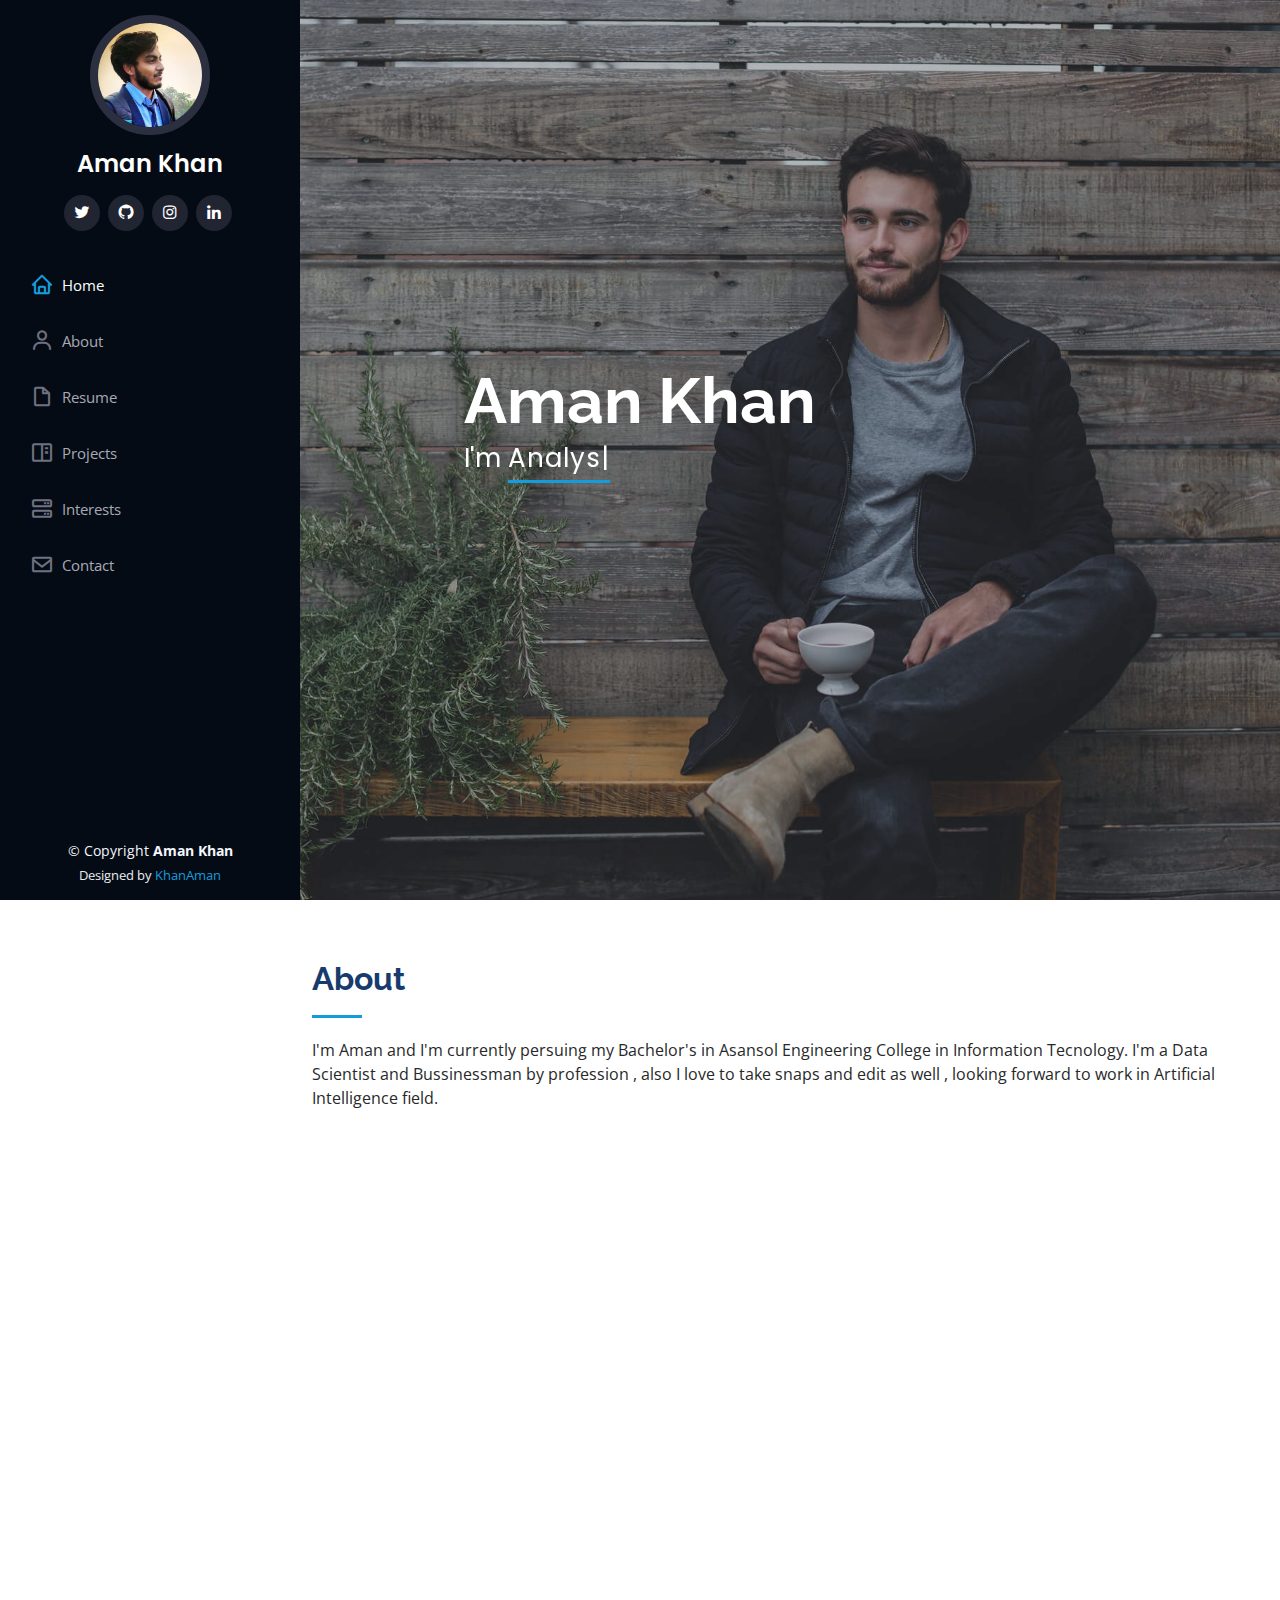
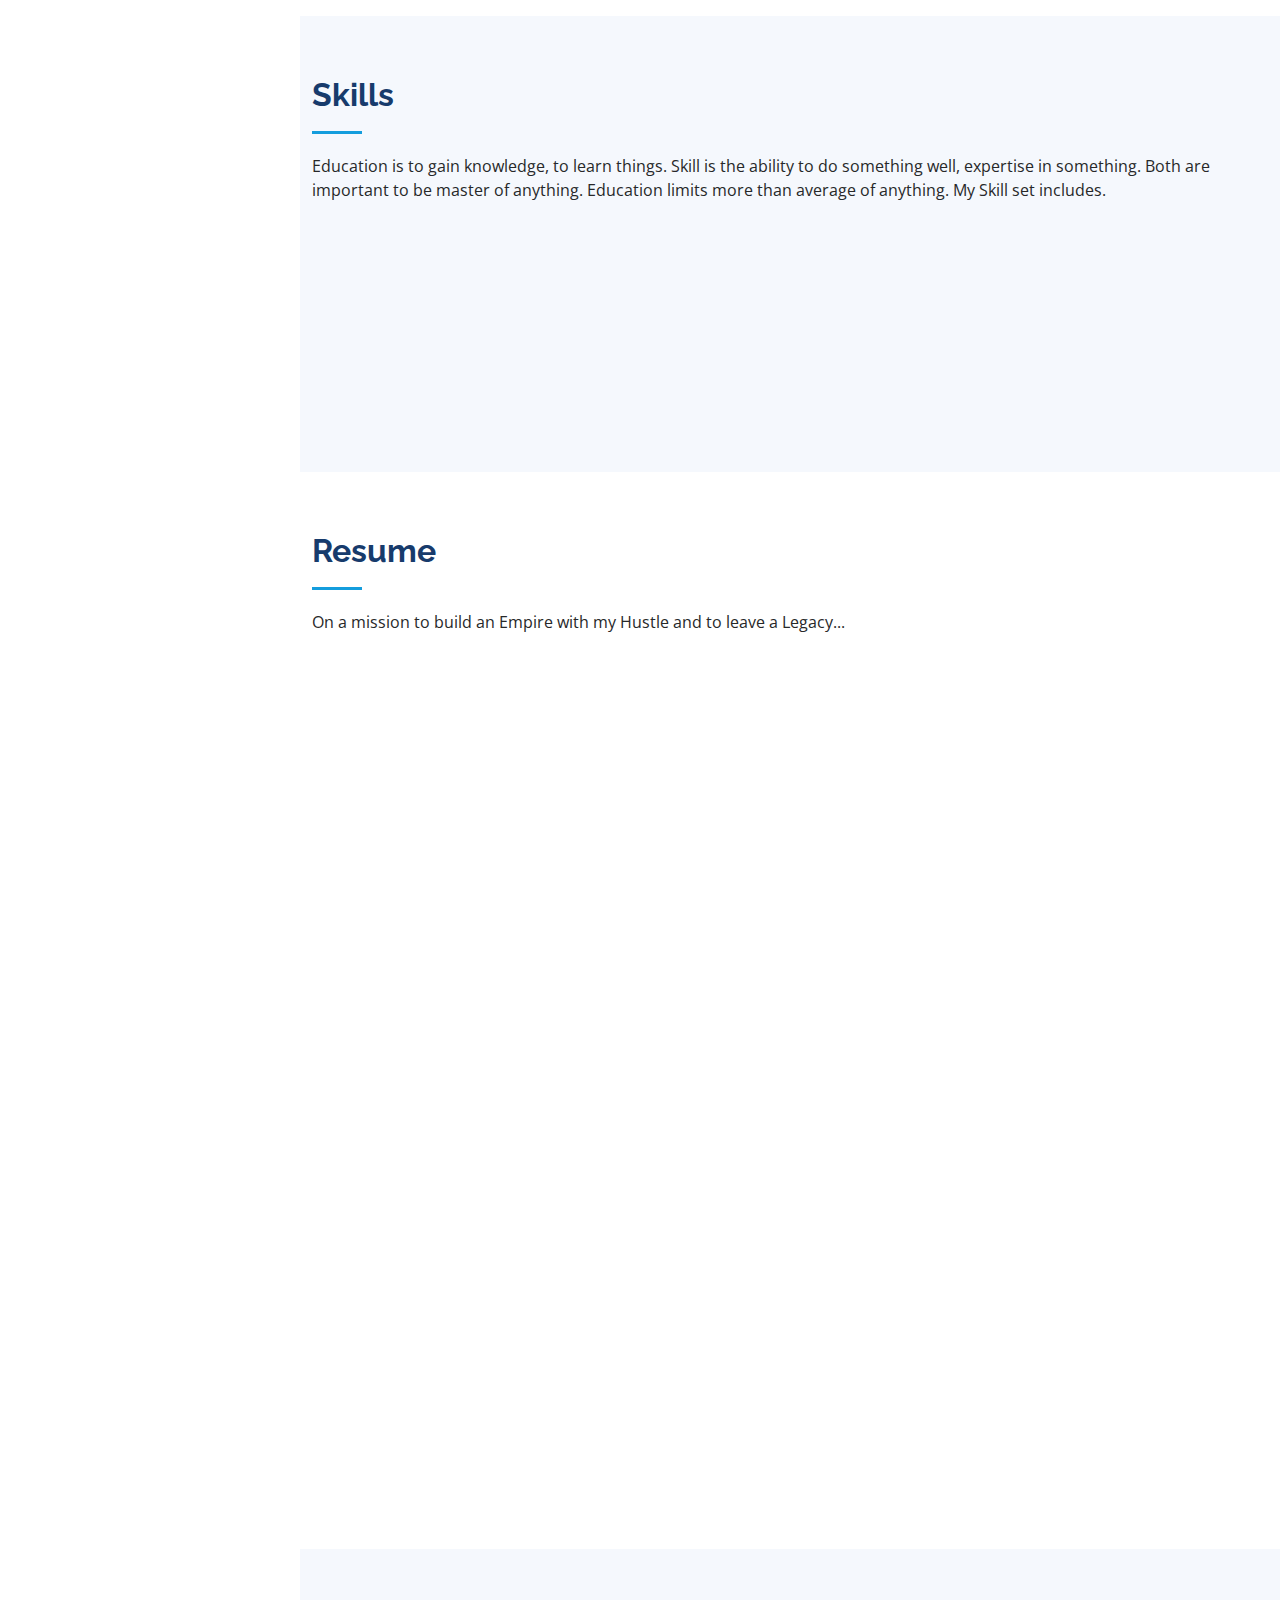
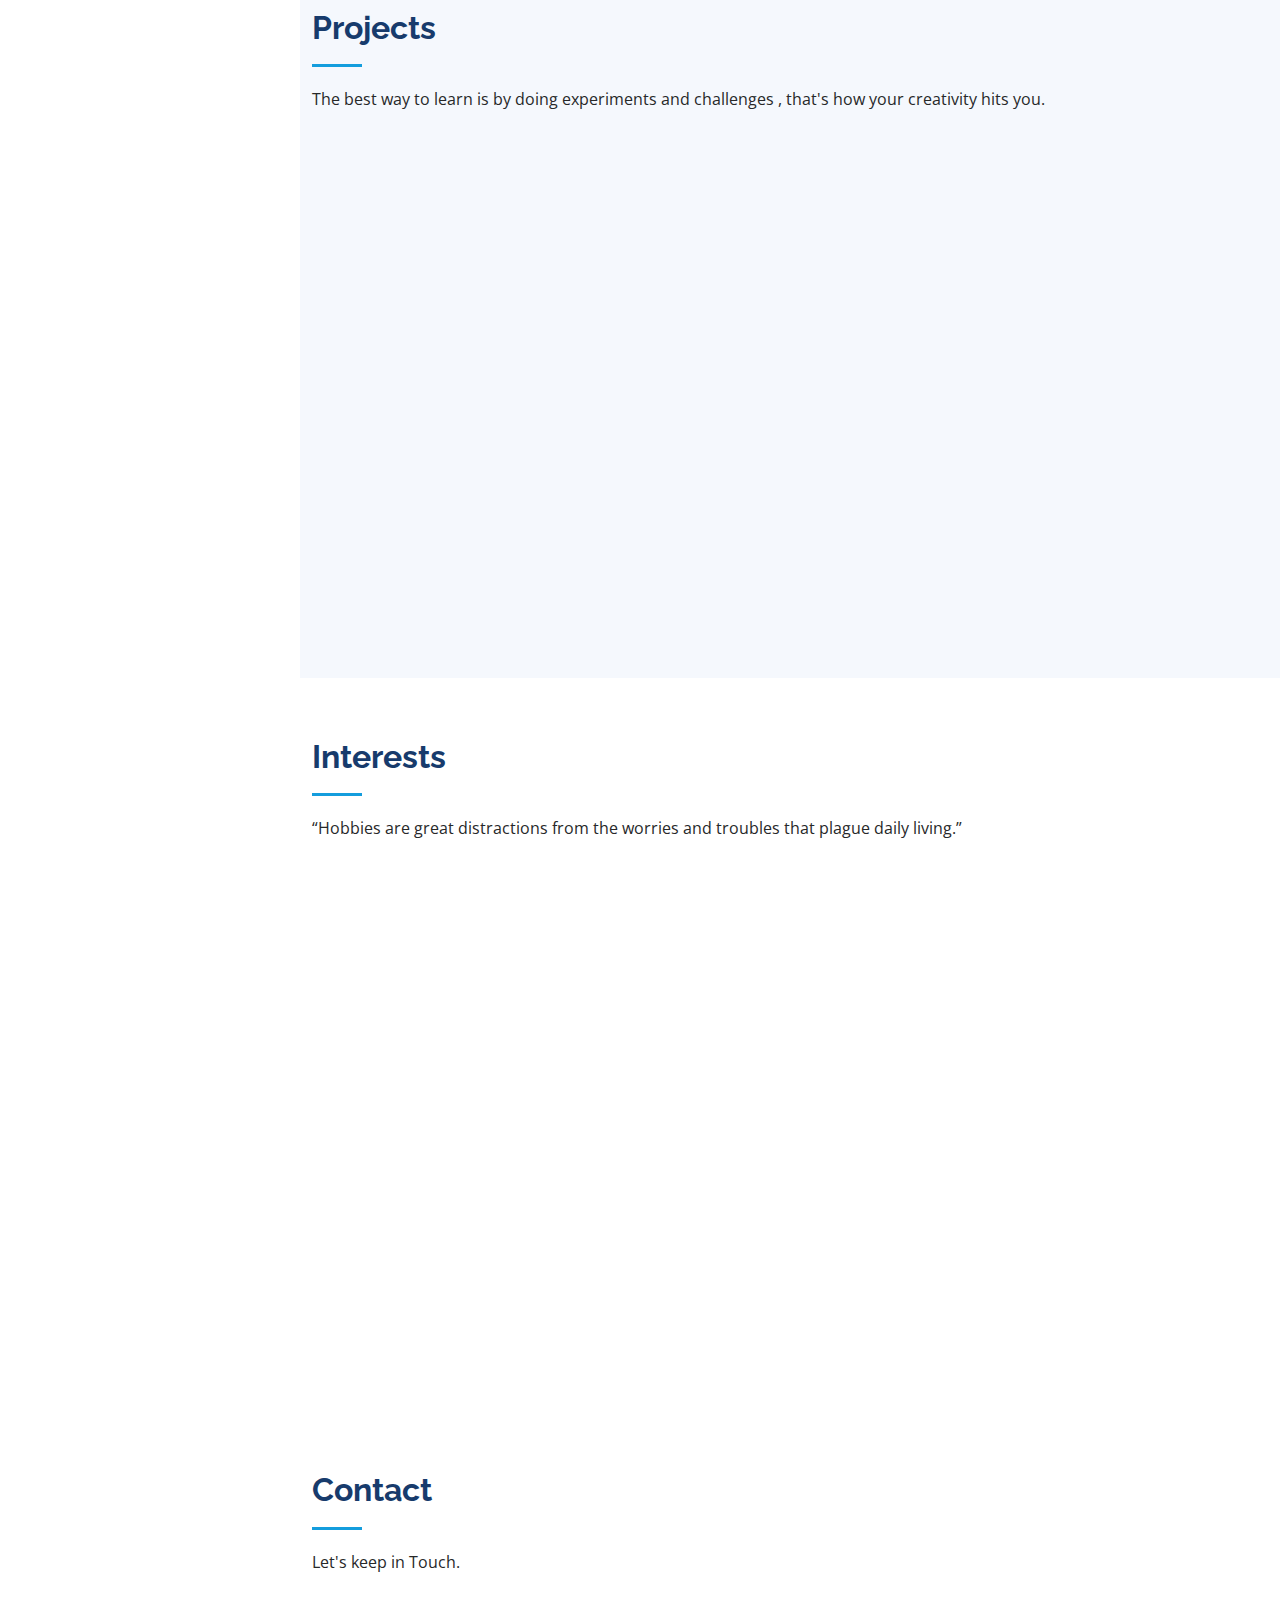
<file: index.html>
<!DOCTYPE html>
<html lang="en">

<head>
  <meta charset="utf-8">
  <meta content="width=device-width, initial-scale=1.0" name="viewport">

  <title>Aman's | Personal Portfolio</title>
  <meta content="" name="description">
  <meta content="" name="keywords">

  <!-- Favicons -->
  <link href="assets/img/AvatarMaker.png" rel="icon">
  <link href="assets/img/apple-touch-icon.png" rel="apple-touch-icon">

  <!-- Google Fonts -->
  <link href="https://fonts.googleapis.com/css?family=Open+Sans:300,300i,400,400i,600,600i,700,700i|Raleway:300,300i,400,400i,500,500i,600,600i,700,700i|Poppins:300,300i,400,400i,500,500i,600,600i,700,700i" rel="stylesheet">

  <!-- Vendor CSS Files -->
  <link href="assets/vendor/aos/aos.css" rel="stylesheet">
  <link href="assets/vendor/bootstrap/css/bootstrap.min.css" rel="stylesheet">
  <link href="assets/vendor/bootstrap-icons/bootstrap-icons.css" rel="stylesheet">
  <link href="assets/vendor/boxicons/css/boxicons.min.css" rel="stylesheet">
  <link href="assets/vendor/glightbox/css/glightbox.min.css" rel="stylesheet">
  <link href="assets/vendor/swiper/swiper-bundle.min.css" rel="stylesheet">

  <!-- Template Main CSS File -->
  <link href="assets/css/style.css" rel="stylesheet">

  <!-- =======================================================
  * Template Name: iPortfolio - v3.7.0
  * Template URL: https://bootstrapmade.com/iportfolio-bootstrap-portfolio-websites-template/
  * Author: BootstrapMade.com
  * License: https://bootstrapmade.com/license/
  ======================================================== -->
</head>

<body>

  <!-- ======= Mobile nav toggle button ======= -->
  <i class="bi bi-list mobile-nav-toggle d-xl-none"></i>

  <!-- ======= Header ======= -->
  <header id="header">
    <div class="d-flex flex-column">

      <div class="profile">
        <img src="assets/img/amanimage.jpg" alt="" class="img-fluid rounded-circle">
        <h1 class="text-light"><a href="index.html">Aman Khan</a></h1>
        <div class="social-links mt-3 text-center">
          <a href="https://twitter.com/Kissu23802170" class="twitter"><i class="bx bxl-twitter"></i></a>
          <a href="https://github.com/iam-aman-khan" class="facebook"><i class="bx bxl-github"></i></a>
          <a href="https://www.instagram.com/__.k.i.s.s.u.__/" class="instagram"><i class="bx bxl-instagram"></i></a>
          <a href="https://www.linkedin.com/in/amankhan0701/" class="linkedin"><i class="bx bxl-linkedin"></i></a>
        </div>
      </div>

      <nav id="navbar" class="nav-menu navbar">
        <ul>
          <li><a href="#hero" class="nav-link scrollto active"><i class="bx bx-home"></i> <span>Home</span></a></li>
          <li><a href="#about" class="nav-link scrollto"><i class="bx bx-user"></i> <span>About</span></a></li>
          <li><a href="#resume" class="nav-link scrollto"><i class="bx bx-file-blank"></i> <span>Resume</span></a></li>
          <li><a href="#portfolio" class="nav-link scrollto"><i class="bx bx-book-content"></i> <span>Projects</span></a></li>
          <li><a href="#services" class="nav-link scrollto"><i class="bx bx-server"></i> <span>Interests</span></a></li>
          <li><a href="#contact" class="nav-link scrollto"><i class="bx bx-envelope"></i> <span>Contact</span></a></li>
        </ul>
      </nav><!-- .nav-menu -->
    </div>
  </header><!-- End Header -->

  <!-- ======= Hero Section ======= -->
  <section id="hero" class="d-flex flex-column justify-content-center align-items-center">
    <div class="hero-container" data-aos="fade-in">
      <h1>Aman Khan</h1>
      <p>I'm <span class="typed" data-typed-items="Analyst, Developer, Writer, Photographer"></span></p>
    </div>
  </section><!-- End Hero -->

  <main id="main">

    <!-- ======= About Section ======= -->
    <section id="about" class="about">
      <div class="container">

        <div class="section-title">
          <h2>About</h2>
          <p>I'm Aman and I'm
             currently persuing my Bachelor's in Asansol Engineering College in Information Tecnology. I'm a Data Scientist and Bussinessman by profession , also I love to take snaps and edit as well , looking forward to work in Artificial Intelligence field.</p>
        </div>

        <div class="row">
          <div class="col-lg-4" data-aos="fade-right">
            <img src="assets/img/aman3.jpg" class="img-fluid" alt="">
          </div>
          <div class="col-lg-8 pt-4 pt-lg-0 content" data-aos="fade-left">
            <h3>Data Analyst &amp; Web Developer.</h3>
            <p class="fst-italic">
              I'm very much handy in manipulating and finding insights from data with help of my skill set that includes Python , R , Java , HTML , CSS , Statistics , Probabilty , PowerBI , Tableau , SQL , NoSQL.
            </p>
            <div class="row">
              <div class="col-lg-6">
                <ul>
                  <li><i class="bi bi-chevron-right"></i> <strong>Birthday:</strong> <span>7 January 2001</span></li>
                  <li><i class="bi bi-chevron-right"></i> <strong>Email:</strong> <span>amanknt0701@gmail.com</span></li>
                  <li><i class="bi bi-chevron-right"></i> <strong>Phone:</strong> <span>+91-3413568261 </span></li>
                  <li><i class="bi bi-chevron-right"></i> <strong>City:</strong> <span>Asansol</span></li>
                </ul>
              </div>
              <div class="col-lg-6">
                <ul>
                  <li><i class="bi bi-chevron-right"></i> <strong>Age:</strong> <span>21</span></li>
                  <li><i class="bi bi-chevron-right"></i> <strong>Degree:</strong> <span>Bachelor</span></li>
                  <li><i class="bi bi-chevron-right"></i> <strong>Works:</strong> <span>https://github.com/iam-aman-khan</span></li>
                  <li><i class="bi bi-chevron-right"></i> <strong>Freelance:</strong> <span>Available</span></li>
                </ul>
              </div>
            </div>
            <ul style="list-style-type:disc;">
              <li>Dedication , Discipline Dominates everyone...</li>
              <li>Your life is what you make ,so make it Magical always...</li>
            </ul> 
          </div>
        </div>

      </div>
    </section><!-- End About Section -->

    
    <!-- ======= Skills Section ======= -->
    <section id="skills" class="skills section-bg">
      <div class="container">

        <div class="section-title">
          <h2>Skills</h2>
          <p>Education is to gain knowledge, to learn things. Skill is the ability to do something well, expertise in something. Both are important to be master of anything. Education limits more than average of anything. My Skill set includes.</p>
        </div>

        <div class="row skills-content">

          <div class="col-lg-6" data-aos="fade-up">

            <div class="progress">
              <span class="skill">Python <i class="val">100%</i></span>
              <div class="progress-bar-wrap">
                <div class="progress-bar" role="progressbar" aria-valuenow="100" aria-valuemin="0" aria-valuemax="100"></div>
              </div>
            </div>

            <div class="progress">
              <span class="skill">SQL <i class="val">90%</i></span>
              <div class="progress-bar-wrap">
                <div class="progress-bar" role="progressbar" aria-valuenow="90" aria-valuemin="0" aria-valuemax="100"></div>
              </div>
            </div>

            <div class="progress">
              <span class="skill">Java <i class="val">75%</i></span>
              <div class="progress-bar-wrap">
                <div class="progress-bar" role="progressbar" aria-valuenow="75" aria-valuemin="0" aria-valuemax="100"></div>
              </div>
            </div>

          </div>

          <div class="col-lg-6" data-aos="fade-up" data-aos-delay="100">

            <div class="progress">
              <span class="skill">HTML <i class="val">80%</i></span>
              <div class="progress-bar-wrap">
                <div class="progress-bar" role="progressbar" aria-valuenow="80" aria-valuemin="0" aria-valuemax="100"></div>
              </div>
            </div>

            <div class="progress">
              <span class="skill">Machine Learning <i class="val">90%</i></span>
              <div class="progress-bar-wrap">
                <div class="progress-bar" role="progressbar" aria-valuenow="90" aria-valuemin="0" aria-valuemax="100"></div>
              </div>
            </div>

            <div class="progress">
              <span class="skill">R <i class="val">55%</i></span>
              <div class="progress-bar-wrap">
                <div class="progress-bar" role="progressbar" aria-valuenow="55" aria-valuemin="0" aria-valuemax="100"></div>
              </div>
            </div>

          </div>

        </div>

      </div>
    </section><!-- End Skills Section -->

    <!-- ======= Resume Section ======= -->
    <section id="resume" class="resume">
      <div class="container">

        <div class="section-title">
          <h2>Resume</h2>
          <p>On a mission to build an Empire with my Hustle and to leave a Legacy...</p>
        </div>

        <div class="row">
          <div class="col-lg-6" data-aos="fade-up">
            <h3 class="resume-title">Sumary</h3>
            <div class="resume-item pb-0">
              <h4>Aman Khan</h4>
              <p><em>Innovative and deadline-driven Data Analyst with 2+ years of experience of Manipulating , Engineering , finding insights and building Artificial Intelligence models from Raw Data.</em></p>
              <ul>
                <li>West Bengal, Asansol</li>
                <li>+91-3413568261 8918043421</li>
                <li>amanknt0701@gmail.com</li>
              </ul>
            </div>

            <h3 class="resume-title">Education</h3>
            <div class="resume-item">
              <h4>B.Tech Information Technology</h4>
              <h5>2019 - 2023</h5>
              <p><em>Asansol Engineering College , Kanyapur</em></p>
              <p>I'm currently persuing my Bachelor's in Asansol Engineering College in Information Tecnology and in my Third Year.</p>
            </div>
            <div class="resume-item">
              <h4>High School</h4>
              <h5>2017 - 2019</h5>
              <p><em>The Crescent School , Azad Nagar</em></p>
              <p>I h've completed my Higher Secondary Education with Science stream in CBSE Board from Crescent School with flying colours.</p>
            </div>
          </div>
          <div class="col-lg-6" data-aos="fade-up" data-aos-delay="100">
            <h3 class="resume-title">Professional Experience</h3>
            <div class="resume-item">
              <h4>Data Science specialist</h4>
              <h5>2019 - Present</h5>
              <p><em>I believe Life is all about creating & living experiences that are worth sharing.</em></p>
              <ul>
                <li>Content Based Movie recommender System with Python Language using data pre processing , Natural Language Processing , AI and Streamlit framework.</li>
                <li>Olympics history and achievents Data analysis Web application. </li>
                <li>Microsoft Power BI Sales report that’ll explain the Revenue , sales , profit made by date , each segment , categories , sub categories in a Region in a single INTERACTIVE Dashboard</li>
                <li>Automatic Exploratory Data analysis Web App analysis.</li>
                <li>IOT for Healthcare Innovative project that checks entire health of a person in minutes and shows the progress report i real time web app..</li>
                <li>Microsoft Power BI “what-if” analysis on different Cryptocurrencies investment scenarios with Forecasting , Interconnected Multiple Page reports , Q&A  and dynamic button using Data Modeling on multiple Data sources</li>
                <li>Mentored and Organized Innovative Championships , Workshops , Seminars and Events in different Clubs in the college.</li>
                <li>Contributed in Open source coomunity Like python.org.</li>
              </ul>
            </div>
          </div>
        </div>

      </div>
    </section><!-- End Resume Section -->

    <!-- ======= Portfolio Section ======= -->
    <section id="portfolio" class="portfolio section-bg">
      <div class="container">

        <div class="section-title">
          <h2>Projects</h2>
          <p>The best way to learn is by doing experiments and challenges , that's how your creativity hits you.</p>
        </div>

        <div class="row" data-aos="fade-up">
          <div class="col-lg-12 d-flex justify-content-center">
            <ul id="portfolio-flters">
              <li data-filter="*" class="filter-active">All</li>
              
            </ul>
          </div>
        </div>
        <div class="row portfolio-container" data-aos="fade-up" data-aos-delay="100">

          <div class="col-lg-4 col-md-6 portfolio-item filter-app">
            <div class="portfolio-wrap">
              <img src="assets/img/portfolio/mrs.jpg" class="img-fluid" alt="">
              <div class="portfolio-links">
                <a href="assets/img/portfolio/mrs2.png" data-gallery="portfolioGallery" class="portfolio-lightbox" ><i class="bx bx-plus"></i></a>
                <a href="https://movie-recommender-sys-by-aman.herokuapp.com/" title="More Details"><i class="bx bx-link"></i></a>
              </div>
            </div>
          </div>


          <div class="col-lg-4 col-md-6 portfolio-item filter-app">
            <div class="portfolio-wrap">
              <img src="assets/img/portfolio/ods.jpg" class="img-fluid" alt="">
              <div class="portfolio-links">
                <a href="assets/img/portfolio/oda2.png" data-gallery="portfolioGallery" class="portfolio-lightbox" ><i class="bx bx-plus"></i></a>
                <a href="https://oda-by-aman.herokuapp.com/" title="More Details"><i class="bx bx-link"></i></a>
              </div>
            </div>
          </div>

          <div class="col-lg-4 col-md-6 portfolio-item filter-app">
            <div class="portfolio-wrap">
              <img src="assets/img/portfolio/eda.png" class="img-fluid" alt="">
              <div class="portfolio-links">
                <a href="assets/img/portfolio/eda2.png" data-gallery="portfolioGallery" class="portfolio-lightbox" ><i class="bx bx-plus"></i></a>
                <a href="https://eda-by-aman.herokuapp.com/" title="More Details"><i class="bx bx-link"></i></a>
              </div>
            </div>
          </div>

          <div class="col-lg-4 col-md-6 portfolio-item filter-app">
            <div class="portfolio-wrap">
              <img src="assets/img/portfolio/btc2.jpg" class="img-fluid" alt="">
              <div class="portfolio-links">
                <a href="assets/img/portfolio/btc3.png" data-gallery="portfolioGallery" class="portfolio-lightbox" ><i class="bx bx-plus"></i></a>
                <a href="https://app.powerbi.com/view?r=eyJrIjoiYjQyMjFhZDgtZmE2Zi00NWE0LWE1YjctZGFkYTA4N2IyNDdkIiwidCI6IjI4YTdjZGY1LTFkZDUtNDI3NS05Nzk1LWNiYjc2ZjQwZmI2MiJ9" title="More Details"><i class="bx bx-link"></i></a>
              </div>
            </div>
          </div>


          <div class="col-lg-4 col-md-6 portfolio-item filter-app">
            <div class="portfolio-wrap">
              <img src="assets/img/portfolio/pbi.jpg" class="img-fluid" alt="">
              <div class="portfolio-links">
                <a href="assets/img/portfolio/pbi2.png" data-gallery="portfolioGallery" class="portfolio-lightbox" ><i class="bx bx-plus"></i></a>
                <a href="https://app.powerbi.com/view?r=eyJrIjoiYWYyNzA2MGEtNmFhOS00NTZkLThmMTAtMmMyMjUwMjc2NjRmIiwidCI6IjI4YTdjZGY1LTFkZDUtNDI3NS05Nzk1LWNiYjc2ZjQwZmI2MiJ9&pageName=ReportSection" title="More Details"><i class="bx bx-link"></i></a>
              </div>
            </div>
          </div>


          <div class="col-lg-4 col-md-6 portfolio-item filter-app">
            <div class="portfolio-wrap">
              <img src="assets/img/portfolio/edcnn.jpg" class="img-fluid" alt="">
              <div class="portfolio-links">
                <a href="assets/img/portfolio/cnn2.png" data-gallery="portfolioGallery" class="portfolio-lightbox" ><i class="bx bx-plus"></i></a>
                <a href="https://emotion-classifier-cnn-aec.herokuapp.com/" title="More Details"><i class="bx bx-link"></i></a>
              </div>
            </div>
          </div>


      

        </div>

      </div>
    </section><!-- End Portfolio Section -->

    <!-- ======= Services Section ======= -->
    <section id="services" class="services">
      <div class="container">

        <div class="section-title">
          <h2>Interests</h2>
          <p>“Hobbies are great distractions from the worries and troubles that plague daily living.”</p>
        </div>
<br>
        <div class="row">
          <div class="col-lg-4 col-md-6 icon-box" data-aos="fade-up">
            <div class="icon"><i class="bi bi-code-slash"></i></div>
            <h4 class="title"><a href="">Data Analysis & Coding</a></h4>
            <p class="description">Being an Engineer I spent most of my time in coding stuffs and Exploring different datasets.</p>
          </div>
          <div class="col-lg-4 col-md-6 icon-box" data-aos="fade-up" data-aos-delay="100">
            <div class="icon"><i class="bi bi-mortarboard-fill"></i>></div>
            <h4 class="title"><a href="">Teaching</a></h4>
            <p class="description">I strongly believe that to master anything we should teach. That's what I do in my free time.</p>
          </div>
          <div class="col-lg-4 col-md-6 icon-box" data-aos="fade-up" data-aos-delay="200">
            <div class="icon"><i class="bi bi-egg-fried"></i></div>
            <h4 class="title"><a href="">Cooking</a></h4>
            <p class="description">I'm a Fitness enthusiast , to maintain my diet and I used to cook my meals by myself.</p>
          </div><br><br><br>
          <div class="col-lg-4 col-md-6 icon-box" data-aos="fade-up" data-aos-delay="300">
            <div class="icon"><i class="bi bi-flag-fill"></i></div>
            <h4 class="title"><a href="">Football</a></h4>
            <p class="description">I'm a Football fan from childhood , I played tournaments in shools and colleges . In fact , I was the Captain of my team frrom IT dept.</p>
          </div>
          <div class="col-lg-4 col-md-6 icon-box" data-aos="fade-up" data-aos-delay="400">
            <div class="icon"><i class="bi bi-camera"></i></div>
            <h4 class="title"><a href="">Photography</a></h4>
            <p class="description">I love to capture every moments in my life that's gone and impossible to reproduce.</p>
          </div>
          <div class="col-lg-4 col-md-6 icon-box" data-aos="fade-up" data-aos-delay="500">
            <div class="icon"><i class="bi bi-pin-map-fill"></i></div>
            <h4 class="title"><a href="">Travelling</a></h4>
            <p class="description">Most of my ideas hit me when I'm in peace , finding and exploring new places is my Peace of mind.</p>
          </div>
        </div>

      </div>
    </section><!-- End Services Section -->


   <br><br><br><br><br>
  <!-- ======= Contact Section ======= -->
  <section id="contact" class="contact">
    <div class="container">

      <div class="section-title">
        <h2>Contact</h2>
        <p>Let's keep in Touch.</p>
      </div>

      <div class="row" data-aos="fade-in">

        <div class="col-lg-5 d-flex align-items-stretch">
          <div class="info">
            <div class="address">
              <i class="bi bi-geo-alt"></i>
              <h4>Location:</h4>
              <p>Asansol Bastin Bazar</p>
            </div>

            <div class="email">
              <i class="bi bi-envelope"></i>
              <h4>Email:</h4>
              <p>amanknt0701@gmail.com</p>
            </div>

            <div class="phone">
              <i class="bi bi-phone"></i>
              <h4>Call:</h4>
              <p>+91-3413568261</p>
            </div>

            <iframe src="https://www.google.com/maps/embed?pb=!1m14!1m8!1m3!1d12097.433213460943!2d-74.0062269!3d40.7101282!3m2!1i1024!2i768!4f13.1!3m3!1m2!1s0x0%3A0xb89d1fe6bc499443!2sDowntown+Conference+Center!5e0!3m2!1smk!2sbg!4v1539943755621" frameborder="0" style="border:0; width: 100%; height: 290px;" allowfullscreen></iframe>
          </div>

        </div>

        <div style="box-shadow: rgba(0, 0, 0, 0.25) 0px 5px 15px; padding-left: 5%; margin: auto;" class="col-lg-7 mt-5 mt-lg-0 d-flex align-items-stretch">
          <form  action="https://formspree.io/f/xzboyaky" method="post">
            <div class="row">
              <div class="form-group col-md-6">
                <label for="name">Your Name</label>
                <input type="text" name="name" class="form-control" id="name" required>
              </div>
              <div class="form-group col-md-6">
                <label for="name">    Your Email</label>
                <input type="email" class="form-control" name="email" id="email" required>
              </div>
            </div>
            <div class="form-group">
              <label for="name">Subject</label>
              <input type="text" class="form-control" name="subject" id="subject" required>
            </div>
            <div class="form-group">
              <label for="name">Message</label>
              <textarea class="form-control" name="message" rows="10" required></textarea>
            </div>
            
            <center><div class="texts-center"><button type="submit">Send Message</button></div></center>
          </form>
        </div>

      </div>

    </div>
  </section><!-- End Contact Section -->

  </main><!-- End #main -->

  <!-- ======= Footer ======= -->
  <footer id="footer">
    <div class="container">
      <div class="copyright">
        &copy; Copyright <strong><span>Aman Khan</span></strong>
      </div>
      <div class="credits">
        <!-- All the links in the footer should remain intact. -->
        <!-- You can delete the links only if you purchased the pro version. -->
        <!-- Licensing information: https://bootstrapmade.com/license/ -->
        <!-- Purchase the pro version with working PHP/AJAX contact form: https://bootstrapmade.com/iportfolio-bootstrap-portfolio-websites-template/ -->
        Designed by <a href="https://www.instagram.com/__.k.i.s.s.u.__/">KhanAman</a>
      </div>
    </div>
  </footer><!-- End  Footer -->

  <a href="#" class="back-to-top d-flex align-items-center justify-content-center"><i class="bi bi-arrow-up-short"></i></a>

  <!-- Vendor JS Files -->
  <script src="assets/vendor/purecounter/purecounter.js"></script>
  <script src="assets/vendor/aos/aos.js"></script>
  <script src="assets/vendor/bootstrap/js/bootstrap.bundle.min.js"></script>
  <script src="assets/vendor/glightbox/js/glightbox.min.js"></script>
  <script src="assets/vendor/isotope-layout/isotope.pkgd.min.js"></script>
  <script src="assets/vendor/swiper/swiper-bundle.min.js"></script>
  <script src="assets/vendor/typed.js/typed.min.js"></script>
  <script src="assets/vendor/waypoints/noframework.waypoints.js"></script>
  <script src="assets/vendor/php-email-form/validate.js"></script>

  <!-- Template Main JS File -->
  <script src="assets/js/main.js"></script>

</body>

</html>
</file>
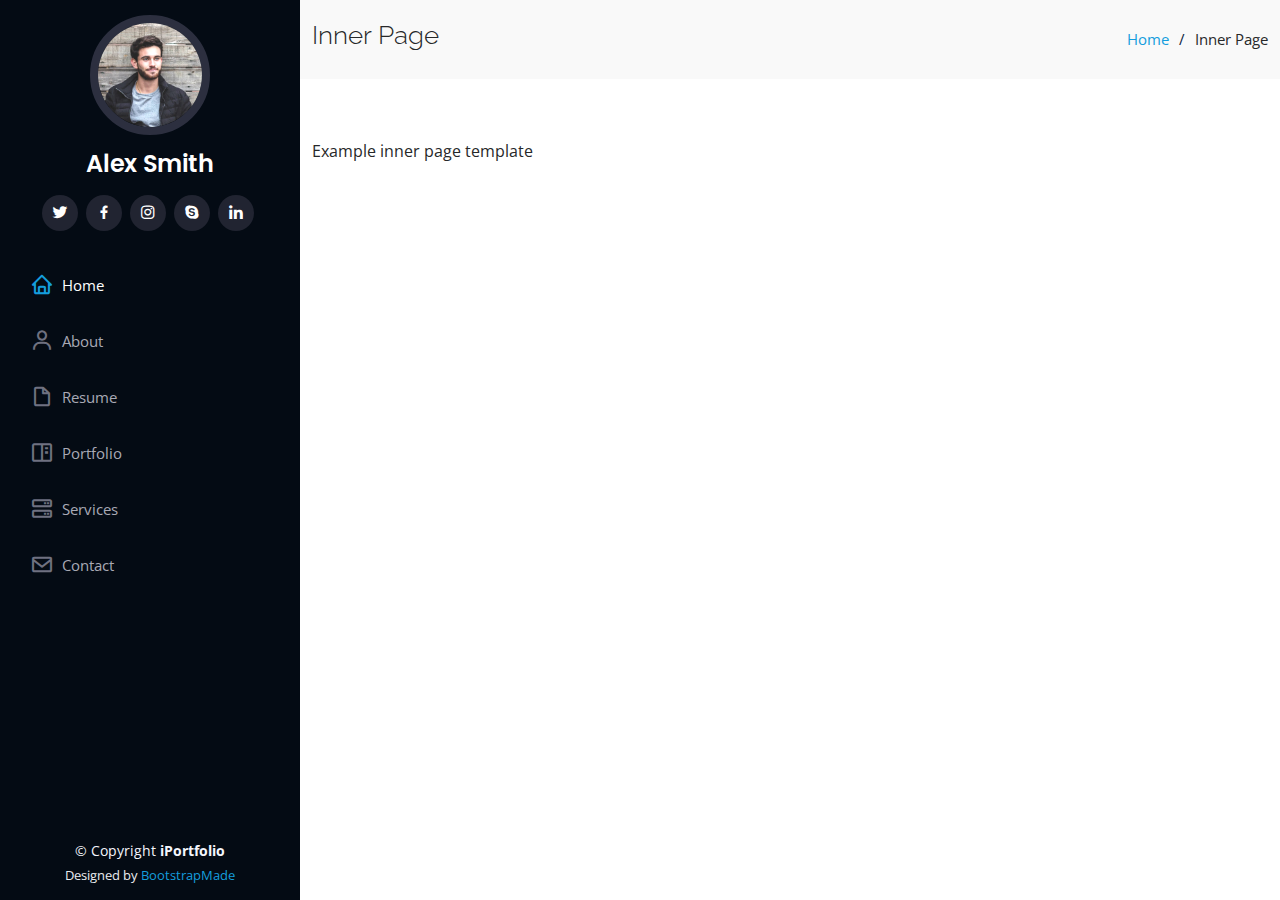
<file: inner-page.html>
<!DOCTYPE html>
<html lang="en">

<head>
  <meta charset="utf-8">
  <meta content="width=device-width, initial-scale=1.0" name="viewport">

  <title>Inner Page - iPortfolio Bootstrap Template</title>
  <meta content="" name="description">
  <meta content="" name="keywords">

  <!-- Favicons -->
  <link href="assets/img/favicon.png" rel="icon">
  <link href="assets/img/apple-touch-icon.png" rel="apple-touch-icon">

  <!-- Google Fonts -->
  <link href="https://fonts.googleapis.com/css?family=Open+Sans:300,300i,400,400i,600,600i,700,700i|Raleway:300,300i,400,400i,500,500i,600,600i,700,700i|Poppins:300,300i,400,400i,500,500i,600,600i,700,700i" rel="stylesheet">

  <!-- Vendor CSS Files -->
  <link href="assets/vendor/aos/aos.css" rel="stylesheet">
  <link href="assets/vendor/bootstrap/css/bootstrap.min.css" rel="stylesheet">
  <link href="assets/vendor/bootstrap-icons/bootstrap-icons.css" rel="stylesheet">
  <link href="assets/vendor/boxicons/css/boxicons.min.css" rel="stylesheet">
  <link href="assets/vendor/glightbox/css/glightbox.min.css" rel="stylesheet">
  <link href="assets/vendor/swiper/swiper-bundle.min.css" rel="stylesheet">

  <!-- Template Main CSS File -->
  <link href="assets/css/style.css" rel="stylesheet">

  <!-- =======================================================
  * Template Name: iPortfolio - v3.7.0
  * Template URL: https://bootstrapmade.com/iportfolio-bootstrap-portfolio-websites-template/
  * Author: BootstrapMade.com
  * License: https://bootstrapmade.com/license/
  ======================================================== -->
</head>

<body>

  <!-- ======= Mobile nav toggle button ======= -->
  <i class="bi bi-list mobile-nav-toggle d-xl-none"></i>

  <!-- ======= Header ======= -->
  <header id="header">
    <div class="d-flex flex-column">

      <div class="profile">
        <img src="assets/img/profile-img.jpg" alt="" class="img-fluid rounded-circle">
        <h1 class="text-light"><a href="index.html">Alex Smith</a></h1>
        <div class="social-links mt-3 text-center">
          <a href="#" class="twitter"><i class="bx bxl-twitter"></i></a>
          <a href="#" class="facebook"><i class="bx bxl-facebook"></i></a>
          <a href="#" class="instagram"><i class="bx bxl-instagram"></i></a>
          <a href="#" class="google-plus"><i class="bx bxl-skype"></i></a>
          <a href="#" class="linkedin"><i class="bx bxl-linkedin"></i></a>
        </div>
      </div>

      <nav id="navbar" class="nav-menu navbar">
        <ul>
          <li><a href="#hero" class="nav-link scrollto active"><i class="bx bx-home"></i> <span>Home</span></a></li>
          <li><a href="#about" class="nav-link scrollto"><i class="bx bx-user"></i> <span>About</span></a></li>
          <li><a href="#resume" class="nav-link scrollto"><i class="bx bx-file-blank"></i> <span>Resume</span></a></li>
          <li><a href="#portfolio" class="nav-link scrollto"><i class="bx bx-book-content"></i> <span>Portfolio</span></a></li>
          <li><a href="#services" class="nav-link scrollto"><i class="bx bx-server"></i> <span>Services</span></a></li>
          <li><a href="#contact" class="nav-link scrollto"><i class="bx bx-envelope"></i> <span>Contact</span></a></li>
        </ul>
      </nav><!-- .nav-menu -->
    </div>
  </header><!-- End Header -->

  <main id="main">

    <!-- ======= Breadcrumbs ======= -->
    <section class="breadcrumbs">
      <div class="container">

        <div class="d-flex justify-content-between align-items-center">
          <h2>Inner Page</h2>
          <ol>
            <li><a href="index.html">Home</a></li>
            <li>Inner Page</li>
          </ol>
        </div>

      </div>
    </section><!-- End Breadcrumbs -->

    <section class="inner-page">
      <div class="container">
        <p>
          Example inner page template
        </p>
      </div>
    </section>

  </main><!-- End #main -->

  <!-- ======= Footer ======= -->
  <footer id="footer">
    <div class="container">
      <div class="copyright">
        &copy; Copyright <strong><span>iPortfolio</span></strong>
      </div>
      <div class="credits">
        <!-- All the links in the footer should remain intact. -->
        <!-- You can delete the links only if you purchased the pro version. -->
        <!-- Licensing information: https://bootstrapmade.com/license/ -->
        <!-- Purchase the pro version with working PHP/AJAX contact form: https://bootstrapmade.com/iportfolio-bootstrap-portfolio-websites-template/ -->
        Designed by <a href="https://bootstrapmade.com/">BootstrapMade</a>
      </div>
    </div>
  </footer><!-- End  Footer -->

  <a href="#" class="back-to-top d-flex align-items-center justify-content-center"><i class="bi bi-arrow-up-short"></i></a>

  <!-- Vendor JS Files -->
  <script src="assets/vendor/purecounter/purecounter.js"></script>
  <script src="assets/vendor/aos/aos.js"></script>
  <script src="assets/vendor/bootstrap/js/bootstrap.bundle.min.js"></script>
  <script src="assets/vendor/glightbox/js/glightbox.min.js"></script>
  <script src="assets/vendor/isotope-layout/isotope.pkgd.min.js"></script>
  <script src="assets/vendor/swiper/swiper-bundle.min.js"></script>
  <script src="assets/vendor/typed.js/typed.min.js"></script>
  <script src="assets/vendor/waypoints/noframework.waypoints.js"></script>
  <script src="assets/vendor/php-email-form/validate.js"></script>

  <!-- Template Main JS File -->
  <script src="assets/js/main.js"></script>

</body>

</html>
</file>
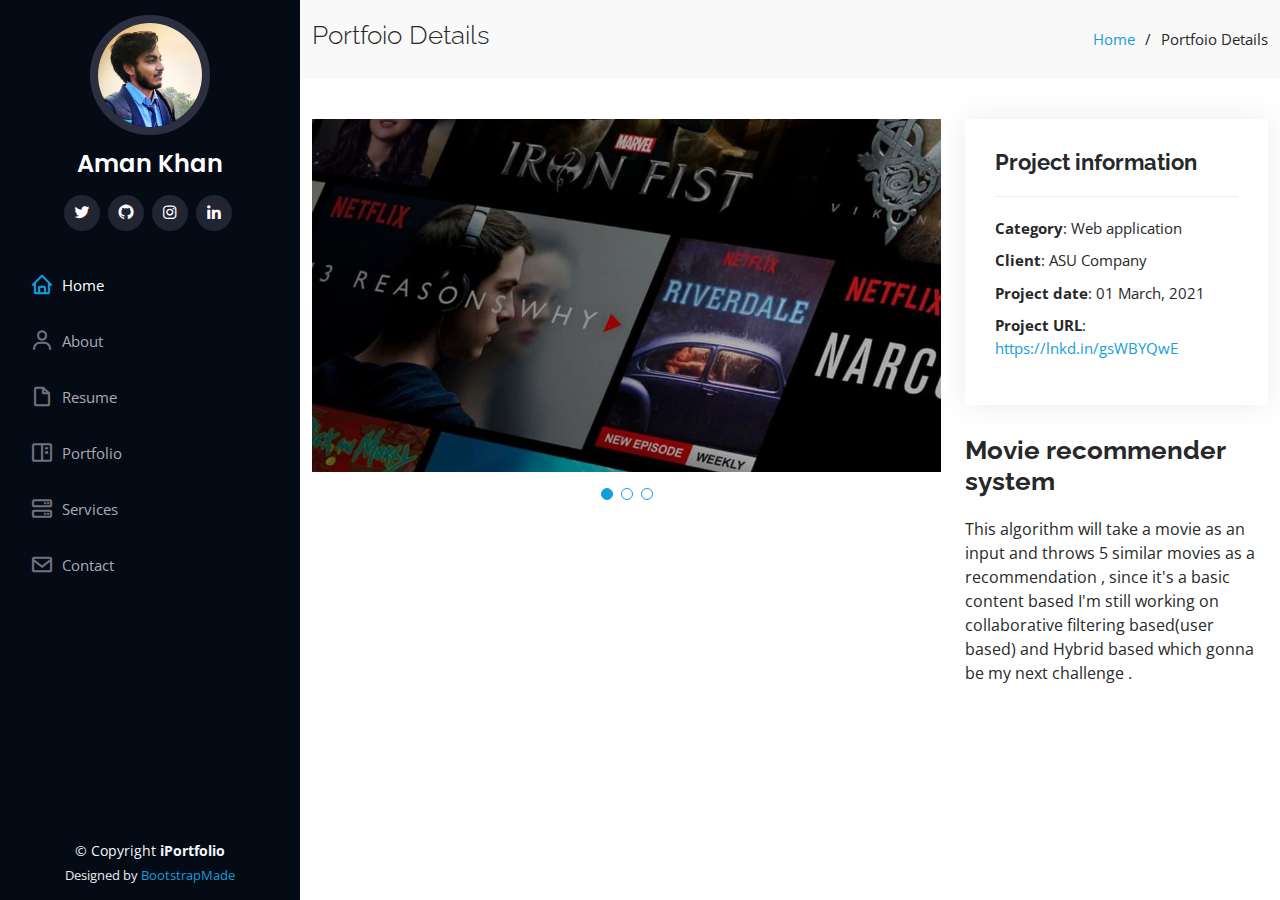
<file: portfolio-details.html>
<!DOCTYPE html>
<html lang="en">

<head>
  <meta charset="utf-8">
  <meta content="width=device-width, initial-scale=1.0" name="viewport">

  <title>Aman's | Personal Portfolio</title>
  <meta content="" name="description">
  <meta content="" name="keywords">

  <!-- Favicons -->
  <link href="assets/img/favicon.png" rel="icon">
  <link href="assets/img/apple-touch-icon.png" rel="apple-touch-icon">

  <!-- Google Fonts -->
  <link href="https://fonts.googleapis.com/css?family=Open+Sans:300,300i,400,400i,600,600i,700,700i|Raleway:300,300i,400,400i,500,500i,600,600i,700,700i|Poppins:300,300i,400,400i,500,500i,600,600i,700,700i" rel="stylesheet">

  <!-- Vendor CSS Files -->
  <link href="assets/vendor/aos/aos.css" rel="stylesheet">
  <link href="assets/vendor/bootstrap/css/bootstrap.min.css" rel="stylesheet">
  <link href="assets/vendor/bootstrap-icons/bootstrap-icons.css" rel="stylesheet">
  <link href="assets/vendor/boxicons/css/boxicons.min.css" rel="stylesheet">
  <link href="assets/vendor/glightbox/css/glightbox.min.css" rel="stylesheet">
  <link href="assets/vendor/swiper/swiper-bundle.min.css" rel="stylesheet">

  <!-- Template Main CSS File -->
  <link href="assets/css/style.css" rel="stylesheet">

  <!-- =======================================================
  * Template Name: iPortfolio - v3.7.0
  * Template URL: https://bootstrapmade.com/iportfolio-bootstrap-portfolio-websites-template/
  * Author: BootstrapMade.com
  * License: https://bootstrapmade.com/license/
  ======================================================== -->
</head>

<body>

  <!-- ======= Mobile nav toggle button ======= -->
  <i class="bi bi-list mobile-nav-toggle d-xl-none"></i>

  <!-- ======= Header ======= -->
  <header id="header">
    <div class="d-flex flex-column">

      <div class="profile">
        <img src="assets/img/amanimage.jpg" alt="" class="img-fluid rounded-circle">
        <h1 class="text-light"><a href="index.html">Aman Khan</a></h1>
        <div class="social-links mt-3 text-center">
          <a href="https://twitter.com/Kissu23802170" class="twitter"><i class="bx bxl-twitter"></i></a>
          <a href="https://github.com/iam-aman-khan" class="facebook"><i class="bx bxl-github"></i></a>
          <a href="https://www.instagram.com/__.k.i.s.s.u.__/" class="instagram"><i class="bx bxl-instagram"></i></a>
          <a href="https://www.linkedin.com/in/amankhan0701/" class="linkedin"><i class="bx bxl-linkedin"></i></a>
        </div>
      </div>


      <nav id="navbar" class="nav-menu navbar">
        <ul>
          <li><a href="#hero" class="nav-link scrollto active"><i class="bx bx-home"></i> <span>Home</span></a></li>
          <li><a href="#about" class="nav-link scrollto"><i class="bx bx-user"></i> <span>About</span></a></li>
          <li><a href="#resume" class="nav-link scrollto"><i class="bx bx-file-blank"></i> <span>Resume</span></a></li>
          <li><a href="#portfolio" class="nav-link scrollto"><i class="bx bx-book-content"></i> <span>Portfolio</span></a></li>
          <li><a href="#services" class="nav-link scrollto"><i class="bx bx-server"></i> <span>Services</span></a></li>
          <li><a href="#contact" class="nav-link scrollto"><i class="bx bx-envelope"></i> <span>Contact</span></a></li>
        </ul>
      </nav><!-- .nav-menu -->
    </div>
  </header><!-- End Header -->

  <main id="main">

    <!-- ======= Breadcrumbs ======= -->
    <section id="breadcrumbs" class="breadcrumbs">
      <div class="container">

        <div class="d-flex justify-content-between align-items-center">
          <h2>Portfoio Details</h2>
          <ol>
            <li><a href="index.html">Home</a></li>
            <li>Portfoio Details</li>
          </ol>
        </div>

      </div>
    </section><!-- End Breadcrumbs -->

    <!-- ======= Portfolio Details Section ======= -->
    <section id="portfolio-details" class="portfolio-details">
      <div class="container">

        <div class="row gy-4">

          <div class="col-lg-8">
            <div class="portfolio-details-slider swiper">
              <div class="swiper-wrapper align-items-center">

                <div class="swiper-slide">
                  <img src="assets/img/portfolio/mrs.jpg" alt="">
                </div>

                <div class="swiper-slide">
                  <img src="assets/img/portfolio/mrs.jpg" alt="">
                </div>

                <div class="swiper-slide">
                  <img src="assets/img/portfolio/mrs.jpg" alt="">
                </div>

              </div>
              <div class="swiper-pagination"></div>
            </div>
          </div>

          <div class="col-lg-4">
            <div class="portfolio-info">
              <h3>Project information</h3>
              <ul>
                <li><strong>Category</strong>: Web application</li>
                <li><strong>Client</strong>: ASU Company</li>
                <li><strong>Project date</strong>: 01 March, 2021</li>
                <li><strong>Project URL</strong>: <a href="https://lnkd.in/gsWBYQwE">https://lnkd.in/gsWBYQwE</a></li>
              </ul>
            </div>
            <div class="portfolio-description">
              <h2>Movie recommender system</h2>
              <p>
                This algorithm will take a movie as an input and throws 5 similar movies as a recommendation , since it's a basic content based I'm still working on collaborative filtering based(user based) and Hybrid based which gonna be my next challenge .
              </p>
            </div>
          </div>

        </div>

      </div>
    </section><!-- End Portfolio Details Section -->

  </main><!-- End #main -->

  <!-- ======= Footer ======= -->
  <footer id="footer">
    <div class="container">
      <div class="copyright">
        &copy; Copyright <strong><span>iPortfolio</span></strong>
      </div>
      <div class="credits">
        <!-- All the links in the footer should remain intact. -->
        <!-- You can delete the links only if you purchased the pro version. -->
        <!-- Licensing information: https://bootstrapmade.com/license/ -->
        <!-- Purchase the pro version with working PHP/AJAX contact form: https://bootstrapmade.com/iportfolio-bootstrap-portfolio-websites-template/ -->
        Designed by <a href="https://bootstrapmade.com/">BootstrapMade</a>
      </div>
    </div>
  </footer><!-- End  Footer -->

  <a href="#" class="back-to-top d-flex align-items-center justify-content-center"><i class="bi bi-arrow-up-short"></i></a>

  <!-- Vendor JS Files -->
  <script src="assets/vendor/purecounter/purecounter.js"></script>
  <script src="assets/vendor/aos/aos.js"></script>
  <script src="assets/vendor/bootstrap/js/bootstrap.bundle.min.js"></script>
  <script src="assets/vendor/glightbox/js/glightbox.min.js"></script>
  <script src="assets/vendor/isotope-layout/isotope.pkgd.min.js"></script>
  <script src="assets/vendor/swiper/swiper-bundle.min.js"></script>
  <script src="assets/vendor/typed.js/typed.min.js"></script>
  <script src="assets/vendor/waypoints/noframework.waypoints.js"></script>
  <script src="assets/vendor/php-email-form/validate.js"></script>

  <!-- Template Main JS File -->
  <script src="assets/js/main.js"></script>

</body>

</html>
</file>
<file: assets/css/style.css>
/**
* Template Name: iPortfolio - v3.7.0
* Template URL: https://bootstrapmade.com/iportfolio-bootstrap-portfolio-websites-template/
* Author: BootstrapMade.com
* License: https://bootstrapmade.com/license/
*/

/*--------------------------------------------------------------
# General
--------------------------------------------------------------*/
body {
  font-family: "Open Sans", sans-serif;
  color: #272829;
}

a {
  color: #149ddd;
  text-decoration: none;
}

a:hover {
  color: #37b3ed;
  text-decoration: none;
}

h1, h2, h3, h4, h5, h6 {
  font-family: "Raleway", sans-serif;
}

/*--------------------------------------------------------------
# Back to top button
--------------------------------------------------------------*/
.back-to-top {
  position: fixed;
  visibility: hidden;
  opacity: 0;
  right: 15px;
  bottom: 15px;
  z-index: 996;
  background: #149ddd;
  width: 40px;
  height: 40px;
  border-radius: 50px;
  transition: all 0.4s;
}
.back-to-top i {
  font-size: 28px;
  color: #fff;
  line-height: 0;
}
.back-to-top:hover {
  background: #2eafec;
  color: #fff;
}
.back-to-top.active {
  visibility: visible;
  opacity: 1;
}

/*--------------------------------------------------------------
# Header
--------------------------------------------------------------*/
#header {
  position: fixed;
  top: 0;
  left: 0;
  bottom: 0;
  width: 300px;
  transition: all ease-in-out 0.5s;
  z-index: 9997;
  transition: all 0.5s;
  padding: 0 15px;
  background: #040b14;
  overflow-y: auto;
}
#header .profile img {
  margin: 15px auto;
  display: block;
  width: 120px;
  border: 8px solid #2c2f3f;
}
#header .profile h1 {
  font-size: 24px;
  margin: 0;
  padding: 0;
  font-weight: 600;
  -moz-text-align-last: center;
  text-align-last: center;
  font-family: "Poppins", sans-serif;
}
#header .profile h1 a, #header .profile h1 a:hover {
  color: #fff;
  text-decoration: none;
}
#header .profile .social-links a {
  font-size: 18px;
  display: inline-block;
  background: #212431;
  color: #fff;
  line-height: 1;
  padding: 8px 0;
  margin-right: 4px;
  border-radius: 50%;
  text-align: center;
  width: 36px;
  height: 36px;
  transition: 0.3s;
}
#header .profile .social-links a:hover {
  background: #149ddd;
  color: #fff;
  text-decoration: none;
}

#main {
  margin-left: 300px;
}

@media (max-width: 1199px) {
  #header {
    left: -300px;
  }

  #main {
    margin-left: 0;
  }
}
/*--------------------------------------------------------------
# Navigation Menu
--------------------------------------------------------------*/
/* Desktop Navigation */
.nav-menu {
  padding: 30px 0 0 0;
}
.nav-menu * {
  margin: 0;
  padding: 0;
  list-style: none;
}
.nav-menu > ul > li {
  position: relative;
  white-space: nowrap;
}
.nav-menu a, .nav-menu a:focus {
  display: flex;
  align-items: center;
  color: #a8a9b4;
  padding: 12px 15px;
  margin-bottom: 8px;
  transition: 0.3s;
  font-size: 15px;
}
.nav-menu a i, .nav-menu a:focus i {
  font-size: 24px;
  padding-right: 8px;
  color: #6f7180;
}
.nav-menu a:hover, .nav-menu .active, .nav-menu .active:focus, .nav-menu li:hover > a {
  text-decoration: none;
  color: #fff;
}
.nav-menu a:hover i, .nav-menu .active i, .nav-menu .active:focus i, .nav-menu li:hover > a i {
  color: #149ddd;
}

/* Mobile Navigation */
.mobile-nav-toggle {
  position: fixed;
  right: 15px;
  top: 15px;
  z-index: 9998;
  border: 0;
  font-size: 24px;
  transition: all 0.4s;
  outline: none !important;
  background-color: #149ddd;
  color: #fff;
  width: 40px;
  height: 40px;
  display: inline-flex;
  align-items: center;
  justify-content: center;
  line-height: 0;
  border-radius: 50px;
  cursor: pointer;
}

.mobile-nav-active {
  overflow: hidden;
}
.mobile-nav-active #header {
  left: 0;
}

/*--------------------------------------------------------------
# Hero Section
--------------------------------------------------------------*/
#hero {
  width: 100%;
  height: 100vh;
  background: url("../img/hero-bg.jpg") top center;
  background-size: cover;
}
#hero:before {
  content: "";
  background: rgba(5, 13, 24, 0.3);
  position: absolute;
  bottom: 0;
  top: 0;
  left: 0;
  right: 0;
  z-index: 1;
}
#hero .hero-container {
  position: relative;
  z-index: 2;
  min-width: 300px;
}
#hero h1 {
  margin: 0 0 10px 0;
  font-size: 64px;
  font-weight: 700;
  line-height: 56px;
  color: #fff;
}
#hero p {
  color: #fff;
  margin-bottom: 50px;
  font-size: 26px;
  font-family: "Poppins", sans-serif;
}
#hero p span {
  color: #fff;
  padding-bottom: 4px;
  letter-spacing: 1px;
  border-bottom: 3px solid #149ddd;
}
@media (min-width: 1024px) {
  #hero {
    background-attachment: fixed;
  }
}
@media (max-width: 768px) {
  #hero h1 {
    font-size: 28px;
    line-height: 36px;
  }
  #hero h2 {
    font-size: 18px;
    line-height: 24px;
    margin-bottom: 30px;
  }
}

/*--------------------------------------------------------------
# Sections General
--------------------------------------------------------------*/
section {
  padding: 60px 0;
  overflow: hidden;
}

.section-bg {
  background: #f5f8fd;
}

.section-title {
  padding-bottom: 30px;
}
.section-title h2 {
  font-size: 32px;
  font-weight: bold;
  margin-bottom: 20px;
  padding-bottom: 20px;
  position: relative;
  color: #173b6c;
}
.section-title h2::after {
  content: "";
  position: absolute;
  display: block;
  width: 50px;
  height: 3px;
  background: #149ddd;
  bottom: 0;
  left: 0;
}
.section-title p {
  margin-bottom: 0;
}

/*--------------------------------------------------------------
# About
--------------------------------------------------------------*/
.about .content h3 {
  font-weight: 700;
  font-size: 26px;
  color: #173b6c;
}
.about .content ul {
  list-style: none;
  padding: 0;
}
.about .content ul li {
  margin-bottom: 20px;
  display: flex;
  align-items: center;
}
.about .content ul strong {
  margin-right: 10px;
}
.about .content ul i {
  font-size: 16px;
  margin-right: 5px;
  color: #149ddd;
  line-height: 0;
}
.about .content p:last-child {
  margin-bottom: 0;
}

/*--------------------------------------------------------------
# Facts
--------------------------------------------------------------*/
.facts {
  padding-bottom: 30px;
}
.facts .count-box {
  padding: 30px;
  width: 100%;
}
.facts .count-box i {
  display: block;
  font-size: 44px;
  color: #149ddd;
  float: left;
  line-height: 0;
}
.facts .count-box span {
  font-size: 48px;
  line-height: 40px;
  display: block;
  font-weight: 700;
  color: #050d18;
  margin-left: 60px;
}
.facts .count-box p {
  padding: 15px 0 0 0;
  margin: 0 0 0 60px;
  font-family: "Raleway", sans-serif;
  font-size: 14px;
  color: #122f57;
}
.facts .count-box a {
  font-weight: 600;
  display: block;
  margin-top: 20px;
  color: #122f57;
  font-size: 15px;
  font-family: "Poppins", sans-serif;
  transition: ease-in-out 0.3s;
}
.facts .count-box a:hover {
  color: #1f5297;
}

/*--------------------------------------------------------------
# Akills
--------------------------------------------------------------*/
.skills .progress {
  height: 60px;
  display: block;
  background: none;
  border-radius: 0;
}
.skills .progress .skill {
  padding: 0;
  margin: 0 0 6px 0;
  text-transform: uppercase;
  display: block;
  font-weight: 600;
  font-family: "Poppins", sans-serif;
  color: #050d18;
}
.skills .progress .skill .val {
  float: right;
  font-style: normal;
}
.skills .progress-bar-wrap {
  background: #dce8f8;
  height: 10px;
}
.skills .progress-bar {
  width: 1px;
  height: 10px;
  transition: 0.9s;
  background-color: #149ddd;
}

/*--------------------------------------------------------------
# Resume
--------------------------------------------------------------*/
.resume .resume-title {
  font-size: 26px;
  font-weight: 700;
  margin-top: 20px;
  margin-bottom: 20px;
  color: #050d18;
}
.resume .resume-item {
  padding: 0 0 20px 20px;
  margin-top: -2px;
  border-left: 2px solid #1f5297;
  position: relative;
}
.resume .resume-item h4 {
  line-height: 18px;
  font-size: 18px;
  font-weight: 600;
  text-transform: uppercase;
  font-family: "Poppins", sans-serif;
  color: #050d18;
  margin-bottom: 10px;
}
.resume .resume-item h5 {
  font-size: 16px;
  background: #e4edf9;
  padding: 5px 15px;
  display: inline-block;
  font-weight: 600;
  margin-bottom: 10px;
}
.resume .resume-item ul {
  padding-left: 20px;
}
.resume .resume-item ul li {
  padding-bottom: 10px;
}
.resume .resume-item:last-child {
  padding-bottom: 0;
}
.resume .resume-item::before {
  content: "";
  position: absolute;
  width: 16px;
  height: 16px;
  border-radius: 50px;
  left: -9px;
  top: 0;
  background: #fff;
  border: 2px solid #1f5297;
}

/*--------------------------------------------------------------
# Portfolio
--------------------------------------------------------------*/
.portfolio .portfolio-item {
  margin-bottom: 30px;
}
.portfolio #portfolio-flters {
  padding: 0;
  margin: 0 auto 35px auto;
  list-style: none;
  text-align: center;
  background: #fff;
  border-radius: 50px;
  padding: 2px 15px;
}
.portfolio #portfolio-flters li {
  cursor: pointer;
  display: inline-block;
  padding: 10px 15px 8px 15px;
  font-size: 14px;
  font-weight: 600;
  line-height: 1;
  text-transform: uppercase;
  color: #272829;
  margin-bottom: 5px;
  transition: all 0.3s ease-in-out;
}
.portfolio #portfolio-flters li:hover, .portfolio #portfolio-flters li.filter-active {
  color: #149ddd;
}
.portfolio #portfolio-flters li:last-child {
  margin-right: 0;
}
.portfolio .portfolio-wrap {
  transition: 0.3s;
  position: relative;
  overflow: hidden;
  z-index: 1;
}
.portfolio .portfolio-wrap::before {
  content: "";
  background: rgba(255, 255, 255, 0.5);
  position: absolute;
  left: 0;
  right: 0;
  top: 0;
  bottom: 0;
  transition: all ease-in-out 0.3s;
  z-index: 2;
  opacity: 0;
}
.portfolio .portfolio-wrap .portfolio-links {
  opacity: 1;
  left: 0;
  right: 0;
  bottom: -60px;
  z-index: 3;
  position: absolute;
  transition: all ease-in-out 0.3s;
  display: flex;
  justify-content: center;
}
.portfolio .portfolio-wrap .portfolio-links a {
  color: #fff;
  font-size: 28px;
  text-align: center;
  background: rgba(20, 157, 221, 0.75);
  transition: 0.3s;
  width: 50%;
}
.portfolio .portfolio-wrap .portfolio-links a:hover {
  background: rgba(20, 157, 221, 0.95);
}
.portfolio .portfolio-wrap .portfolio-links a + a {
  border-left: 1px solid #37b3ed;
}
.portfolio .portfolio-wrap:hover::before {
  top: 0;
  left: 0;
  right: 0;
  bottom: 0;
  opacity: 1;
}
.portfolio .portfolio-wrap:hover .portfolio-links {
  opacity: 1;
  bottom: 0;
}

/*--------------------------------------------------------------
# Portfolio Details
--------------------------------------------------------------*/
.portfolio-details {
  padding-top: 40px;
}
.portfolio-details .portfolio-details-slider img {
  width: 100%;
}
.portfolio-details .portfolio-details-slider .swiper-pagination {
  margin-top: 20px;
  position: relative;
}
.portfolio-details .portfolio-details-slider .swiper-pagination .swiper-pagination-bullet {
  width: 12px;
  height: 12px;
  background-color: #fff;
  opacity: 1;
  border: 1px solid #149ddd;
}
.portfolio-details .portfolio-details-slider .swiper-pagination .swiper-pagination-bullet-active {
  background-color: #149ddd;
}
.portfolio-details .portfolio-info {
  padding: 30px;
  box-shadow: 0px 0 30px rgba(5, 13, 24, 0.08);
}
.portfolio-details .portfolio-info h3 {
  font-size: 22px;
  font-weight: 700;
  margin-bottom: 20px;
  padding-bottom: 20px;
  border-bottom: 1px solid #eee;
}
.portfolio-details .portfolio-info ul {
  list-style: none;
  padding: 0;
  font-size: 15px;
}
.portfolio-details .portfolio-info ul li + li {
  margin-top: 10px;
}
.portfolio-details .portfolio-description {
  padding-top: 30px;
}
.portfolio-details .portfolio-description h2 {
  font-size: 26px;
  font-weight: 700;
  margin-bottom: 20px;
}
.portfolio-details .portfolio-description p {
  padding: 0;
}

/*--------------------------------------------------------------
# Services
--------------------------------------------------------------*/
.services .icon-box {
  margin-bottom: 20px;
}
.services .icon {
  float: left;
  display: flex;
  align-items: center;
  justify-content: center;
  width: 54px;
  height: 54px;
  background: #149ddd;
  border-radius: 50%;
  transition: 0.5s;
  border: 1px solid #149ddd;
}
.services .icon i {
  color: #fff;
  font-size: 24px;
  line-height: 0;
}
.services .icon-box:hover .icon {
  background: #fff;
}
.services .icon-box:hover .icon i {
  color: #149ddd;
}
.services .title {
  margin-left: 80px;
  font-weight: 700;
  margin-bottom: 15px;
  font-size: 18px;
}
.services .title a {
  color: #343a40;
}
.services .title a:hover {
  color: #149ddd;
}
.services .description {
  margin-left: 80px;
  line-height: 24px;
  font-size: 14px;
}

/*--------------------------------------------------------------
# Testimonials
--------------------------------------------------------------*/
.testimonials .testimonials-carousel, .testimonials .testimonials-slider {
  overflow: hidden;
}
.testimonials .testimonial-item {
  box-sizing: content-box;
  text-align: center;
  min-height: 320px;
}
.testimonials .testimonial-item .testimonial-img {
  width: 90px;
  border-radius: 50%;
  margin: 0 auto;
}
.testimonials .testimonial-item h3 {
  font-size: 18px;
  font-weight: bold;
  margin: 10px 0 5px 0;
  color: #111;
}
.testimonials .testimonial-item h4 {
  font-size: 14px;
  color: #999;
  margin: 0;
}
.testimonials .testimonial-item .quote-icon-left, .testimonials .testimonial-item .quote-icon-right {
  color: #c3e8fa;
  font-size: 26px;
}
.testimonials .testimonial-item .quote-icon-left {
  display: inline-block;
  left: -5px;
  position: relative;
}
.testimonials .testimonial-item .quote-icon-right {
  display: inline-block;
  right: -5px;
  position: relative;
  top: 10px;
}
.testimonials .testimonial-item p {
  font-style: italic;
  margin: 0 15px 15px 15px;
  padding: 20px;
  background: #fff;
  position: relative;
  margin-bottom: 35px;
  border-radius: 6px;
  box-shadow: 0px 2px 15px rgba(0, 0, 0, 0.1);
}
.testimonials .testimonial-item p::after {
  content: "";
  width: 0;
  height: 0;
  border-top: 20px solid #fff;
  border-right: 20px solid transparent;
  border-left: 20px solid transparent;
  position: absolute;
  bottom: -20px;
  left: calc(50% - 20px);
}
.testimonials .swiper-pagination {
  margin-top: 20px;
  position: relative;
}
.testimonials .swiper-pagination .swiper-pagination-bullet {
  width: 12px;
  height: 12px;
  background-color: #fff;
  opacity: 1;
  border: 1px solid #149ddd;
}
.testimonials .swiper-pagination .swiper-pagination-bullet-active {
  background-color: #149ddd;
}

/*--------------------------------------------------------------
# Contact
--------------------------------------------------------------*/
.contact {
  padding-bottom: 130px;
}
.contact .info {
  padding: 30px;
  background: #fff;
  width: 100%;
  box-shadow: 0 0 24px 0 rgba(0, 0, 0, 0.12);
}
.contact .info i {
  font-size: 20px;
  color: #149ddd;
  float: left;
  width: 44px;
  height: 44px;
  background: #dff3fc;
  display: flex;
  justify-content: center;
  align-items: center;
  border-radius: 50px;
  transition: all 0.3s ease-in-out;
}
.contact .info h4 {
  padding: 0 0 0 60px;
  font-size: 22px;
  font-weight: 600;
  margin-bottom: 5px;
  color: #050d18;
}
.contact .info p {
  padding: 0 0 10px 60px;
  margin-bottom: 20px;
  font-size: 14px;
  color: #173b6c;
}
.contact .info .email p {
  padding-top: 5px;
}
.contact .info .social-links {
  padding-left: 60px;
}
.contact .info .social-links a {
  font-size: 18px;
  display: inline-block;
  background: #333;
  color: #fff;
  line-height: 1;
  padding: 8px 0;
  border-radius: 50%;
  text-align: center;
  width: 36px;
  height: 36px;
  transition: 0.3s;
  margin-right: 10px;
}
.contact .info .social-links a:hover {
  background: #149ddd;
  color: #fff;
}
.contact .info .email:hover i, .contact .info .address:hover i, .contact .info .phone:hover i {
  background: #149ddd;
  color: #fff;
}
.contact .php-email-form {
  width: 100%;
  padding: 30px;
  background: #fff;
  box-shadow: 0 0 24px 0 rgba(0, 0, 0, 0.12);
}
.contact .php-email-form .form-group {
  padding-bottom: 8px;
}
.contact .php-email-form .validate {
  display: none;
  color: red;
  margin: 0 0 15px 0;
  font-weight: 400;
  font-size: 13px;
}
.contact .php-email-form .error-message {
  display: none;
  color: #fff;
  background: #ed3c0d;
  text-align: left;
  padding: 15px;
  font-weight: 600;
}
.contact .php-email-form .error-message br + br {
  margin-top: 25px;
}
.contact .php-email-form .sent-message {
  display: none;
  color: #fff;
  background: #18d26e;
  text-align: center;
  padding: 15px;
  font-weight: 600;
}
.contact .php-email-form .loading {
  display: none;
  background: #fff;
  text-align: center;
  padding: 15px;
}
.contact .php-email-form .loading:before {
  content: "";
  display: inline-block;
  border-radius: 50%;
  width: 24px;
  height: 24px;
  margin: 0 10px -6px 0;
  border: 3px solid #18d26e;
  border-top-color: #eee;
  -webkit-animation: animate-loading 1s linear infinite;
  animation: animate-loading 1s linear infinite;
}
.contact .php-email-form .form-group {
  margin-bottom: 15px;
}
.contact .php-email-form label {
  padding-bottom: 8px;
}
.contact .php-email-form input, .contact .php-email-form textarea {
  border-radius: 0;
  box-shadow: none;
  font-size: 14px;
}
.contact .php-email-form input {
  height: 44px;
}
.contact .php-email-form textarea {
  padding: 10px 15px;
}
.contact .php-email-form button[type=submit] {
  background: #149ddd;
  border: 0;
  padding: 10px 24px;
  color: #fff;
  transition: 0.4s;
  border-radius: 4px;
}

.contact .texts-center button[type=submit] {
  background: #149ddd;
  border: 0;
  padding: 10px 24px;
  color: #fff;
  transition: 0.4s;
  border-radius: 4px;
}
.contact .php-email-form button[type=submit]:hover {
  background: #37b3ed;
}

.contact .texts-center button[type=submit]:hover {
  background: #37b3ed;
}
@-webkit-keyframes animate-loading {
  0% {
    transform: rotate(0deg);
  }
  100% {
    transform: rotate(360deg);
  }
}
@keyframes animate-loading {
  0% {
    transform: rotate(0deg);
  }
  100% {
    transform: rotate(360deg);
  }
}

/*--------------------------------------------------------------
# Breadcrumbs
--------------------------------------------------------------*/
.breadcrumbs {
  padding: 20px 0;
  background: #f9f9f9;
}
.breadcrumbs h2 {
  font-size: 26px;
  font-weight: 300;
}
.breadcrumbs ol {
  display: flex;
  flex-wrap: wrap;
  list-style: none;
  padding: 0;
  margin: 0;
  font-size: 15px;
}
.breadcrumbs ol li + li {
  padding-left: 10px;
}
.breadcrumbs ol li + li::before {
  display: inline-block;
  padding-right: 10px;
  color: #0e2442;
  content: "/";
}
@media (max-width: 768px) {
  .breadcrumbs .d-flex {
    display: block !important;
  }
  .breadcrumbs ol {
    display: block;
  }
  .breadcrumbs ol li {
    display: inline-block;
  }
}

/*--------------------------------------------------------------
# Footer
--------------------------------------------------------------*/
#footer {
  padding: 15px;
  color: #f4f6fd;
  font-size: 14px;
  position: fixed;
  left: 0;
  bottom: 0;
  width: 300px;
  z-index: 9999;
  background: #040b14;
}
#footer .copyright {
  text-align: center;
}
#footer .credits {
  padding-top: 5px;
  text-align: center;
  font-size: 13px;
  color: #eaebf0;
}
@media (max-width: 1199px) {
  #footer {
    position: static;
    width: auto;
    padding-right: 20px 15px;
  }
}

form{
  background-color: #fff;
  display: flex;
  flex-direction: column;
  padding: 2vw 4vw;
  width: 90%;
  max-width: 600px;
  border-radius: 10px;
  
}

form input , form textarea{
  border: 0;
  margin: 20px;
  padding: 25px;
  outline: none;
  background: #f5f5f5;
  font-size: 20px;
}
</file>
